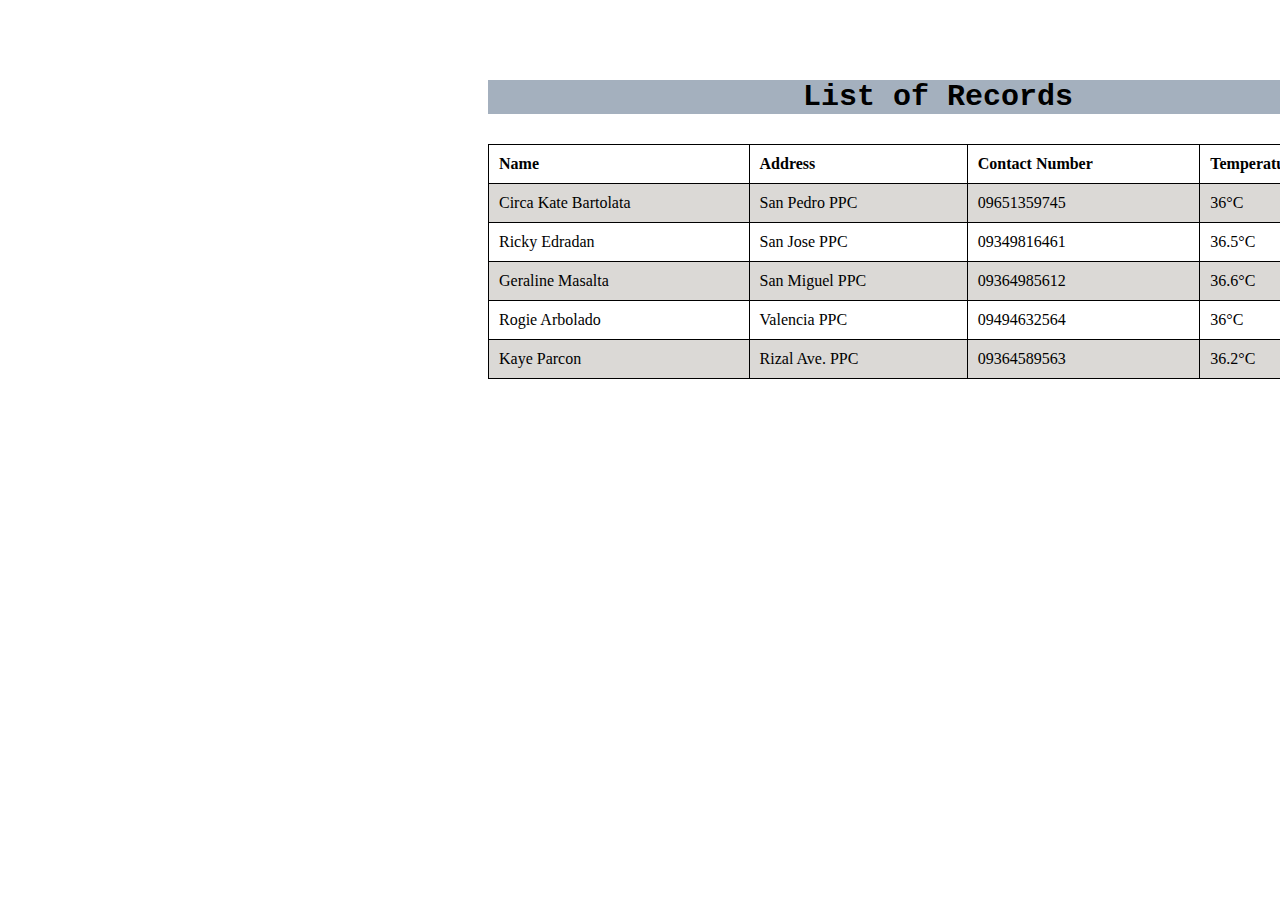
<file: Bartolata_P303/list-of-records/index.html>
<!DOCTYPE html>
<html>
    <head>
        <title>Losi of Records</title>
        <link rel="stylesheet" href="css/style.css">
    </head>
    <body>
       <table>
           <caption><b>List of Records</b></caption>
                <tr>
                    <th>Name</th>
                    <th>Address</th>
                    <th>Contact Number</th>
                    <th>Temperature</th>
                </tr>
                <tr>
                    <td>Circa Kate Bartolata</td>
                    <td>San Pedro PPC</td>
                    <td>09651359745</td>
                    <td>36°C</td>
                </tr>

                <tr>
                    <td>Ricky Edradan</td>
                    <td>San Jose PPC</td>
                    <td>09349816461</td>
                    <td>36.5°C</td>
                </tr>

                <tr>
                    <td>Geraline Masalta</td>
                    <td>San Miguel PPC</td>
                    <td>09364985612</td>
                    <td>36.6°C</td>
                </tr>

                <tr>
                    <td>Rogie Arbolado</td>
                    <td>Valencia PPC</td>
                    <td>09494632564</td>
                    <td>36°C</td>
                </tr>

                <tr>
                    <td>Kaye Parcon</td>
                    <td>Rizal Ave. PPC</td>
                    <td>09364589563</td>
                    <td>36.2°C</td>
                </tr>
       
            </table>
        
    </body>
</html>
</file>
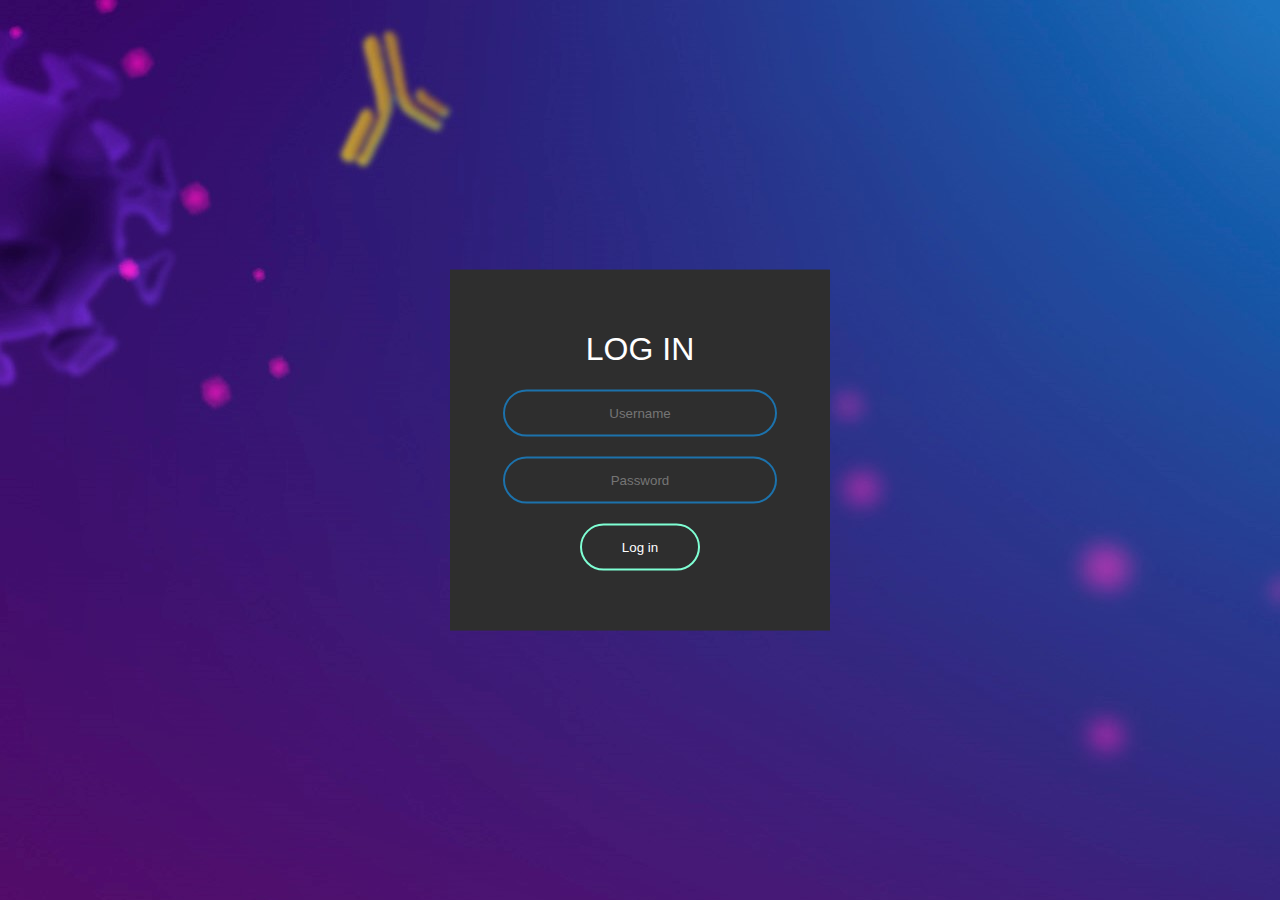
<file: Bartolata_P303/log-in-form/index.html>
<!DOCTYPE html>
<html lang="en" dir="ltr">
    <head>
        <meta charset="utf-8">
        <title>Log in form</title>
        <link rel="stylesheet" href="css/style.css">

        <body>
            <form class="box" action="index.html" method="post">
                <h1>Log in</h1>
                <input type="text" name="" placeholder="Username">
                <input type="password" name="" placeholder="Password">
                <input type="submit" name="" value="Log in">
            </form>
        </body>
    </head>
</html>
</file>
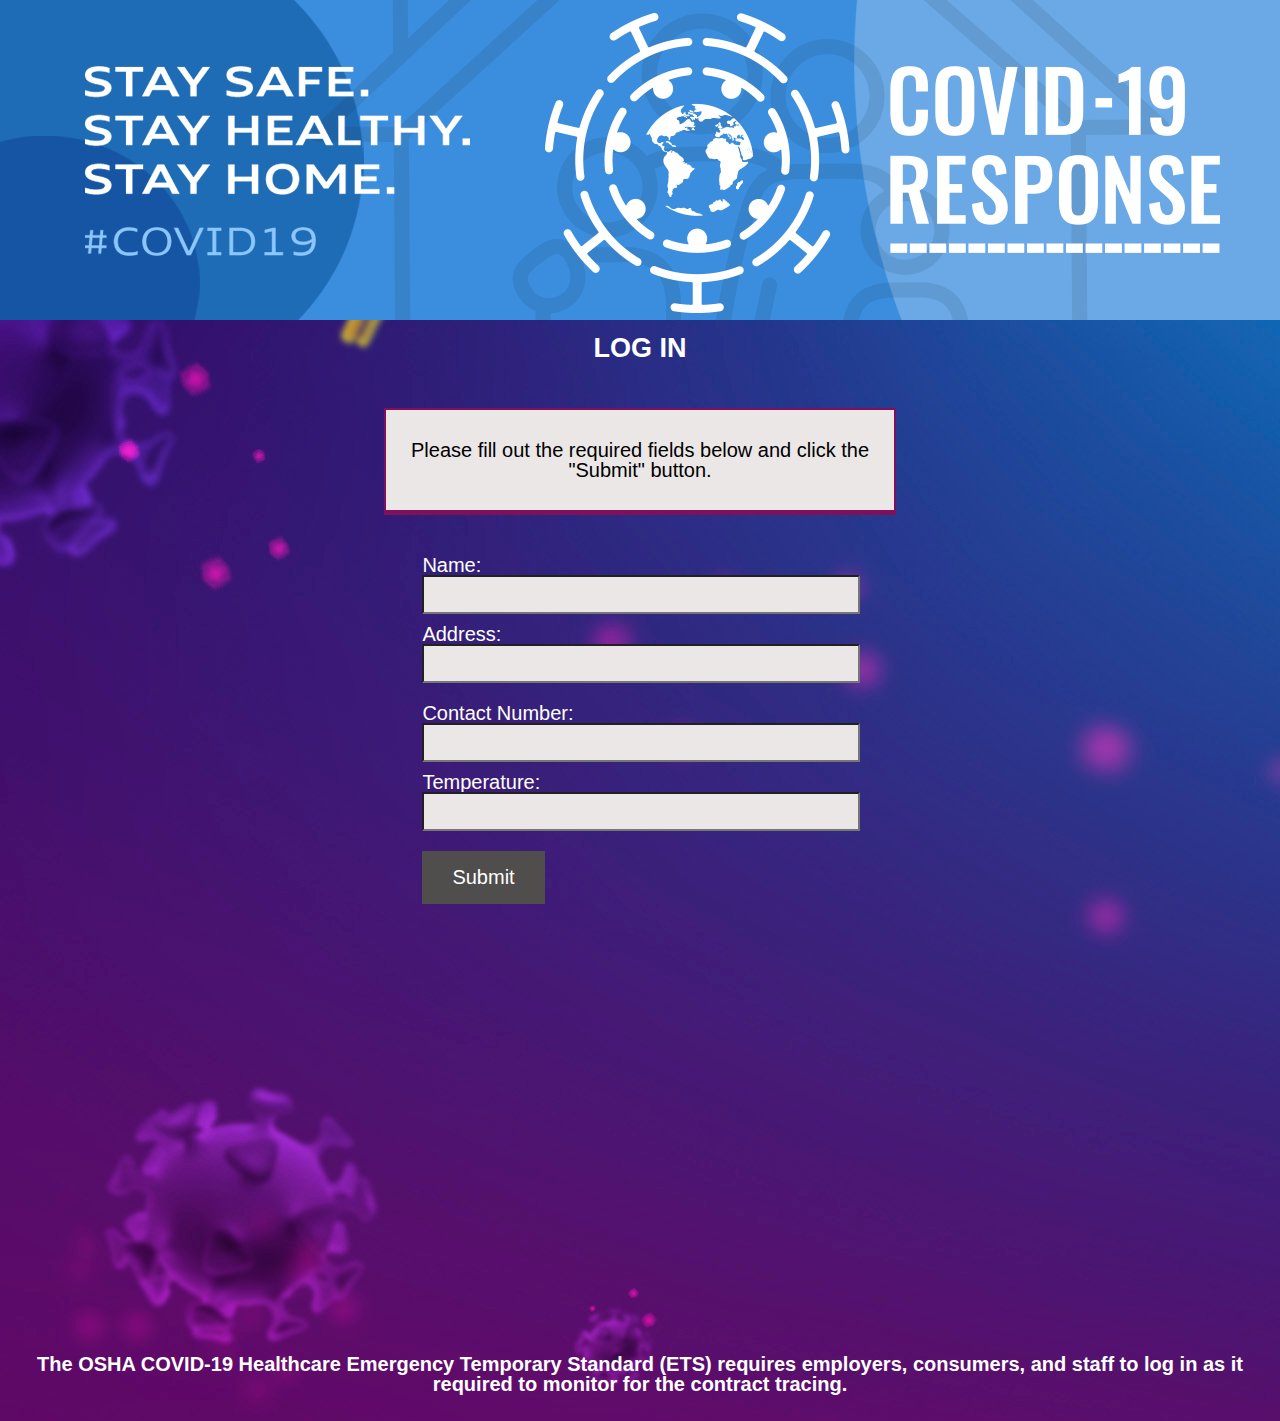
<file: Bartolata_P303/user-logbook/index.html>
<!DOCTYPE html>
<html>
    <head>
        <title>Log book</title>
        
        <link rel="stylesheet" href="css/style.css">

    </div>
    <div class="clr"></div>
    <div class="p-box">
    </div>

        <h1>Log in</h1>

    </head>
    <body>
        <div class="container">
        <div class="box-1">
            
            <p>Please fill out the required fields below and click the "Submit" button.</p> 
          
        </div>
        </div>

       <form class="my-form">
           <div class="form-group">
               
            <div>
               <label>Name: </label>
               <input type="text" name="name">
            </div>

            <div class="form-group">
                <label>Address: </label>
                <input type="text" name="address">
            </div>

            <div class="form group">
                <label>Contact Number: </label>
                <input type="number" name="contact number">
            </div>

            <div class="form-group">
                <label>Temperature: </label>
                <input type="number" name="temperature">
            </div>

            <input class="button" type="submit" value="Submit" name="">

        </form>
        </div>
       <div style="margin-top: 500px;"></div>

           <h4>The OSHA COVID-19 Healthcare Emergency Temporary Standard (ETS) requires employers, consumers, and staff to log in as it required to monitor for the contract tracing.</h4>
    </body>
</html>
</file>
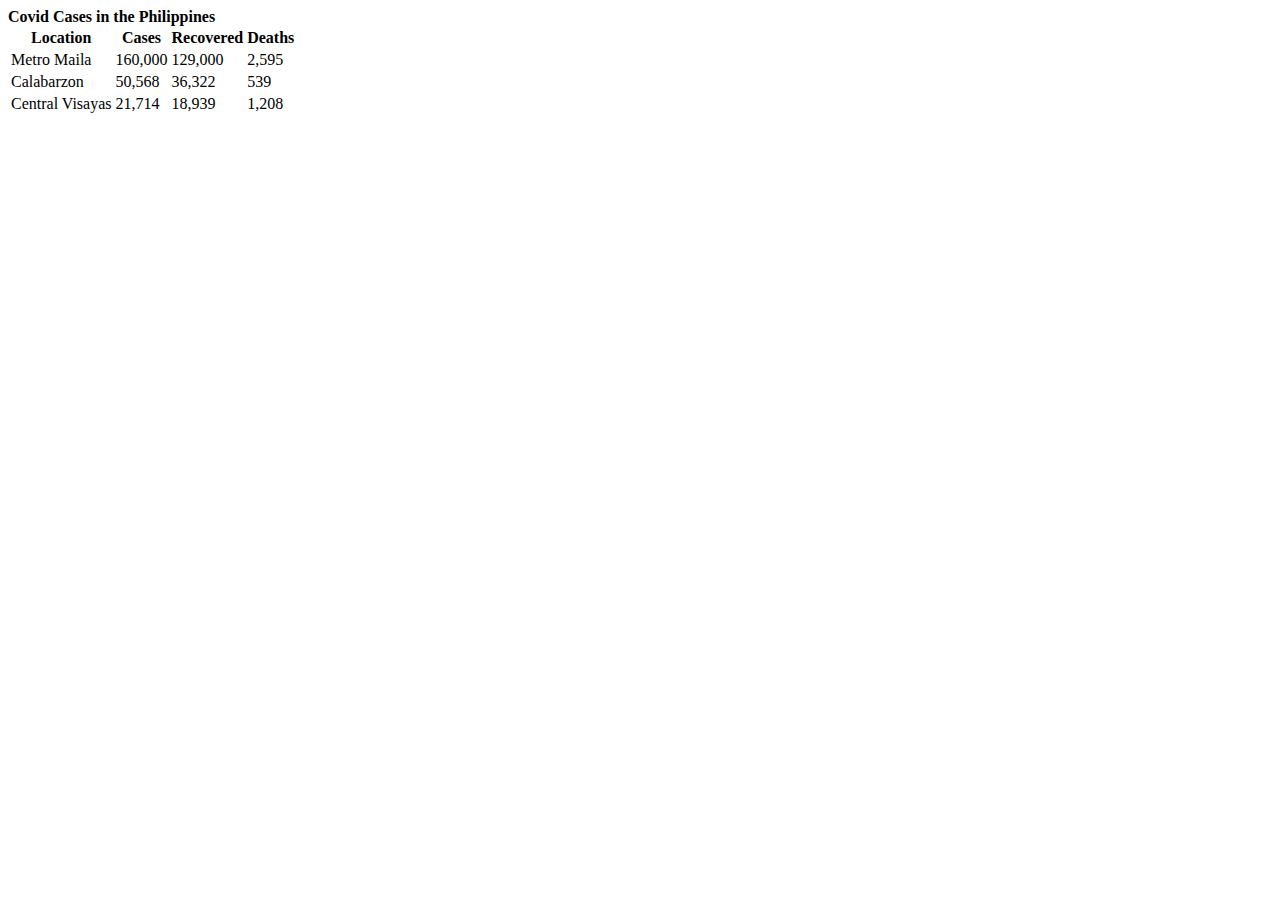
<file: activities/covid.html>
<!DOCTYPE html>
<html>
    <head>
<title>Covid Cases in the Philippines</title>
    </head>
    <body>
        <div>
            <b>Covid Cases in the Philippines</b>
        </div>

      <!--Table-->
      <table>
        <thead>
            <tr>
                <th>Location</th>
                <th>Cases</th>
                <th>Recovered</th>
                <th>Deaths</th>
                </tr>

        <!--Rows-->
            <tbody>
                <tr>
                    <td>Metro Maila</td>
                    <td>160,000</td>
                    <td>129,000</td>
                    <td>2,595</td>
                    </tr>

                    <tr>
                    <td>Calabarzon</td>
                    <td>50,568</td>
                    <td>36,322</td>
                    <td>539</td>
                    </tr>

                    <tr>
                    <td>Central Visayas</td>
                    <td>21,714</td>
                    <td>18,939</td>
                    <td>1,208</td>
                    </tr>

                </tbody>
            </thead>
        </table>
    </body>
</html>
</file>
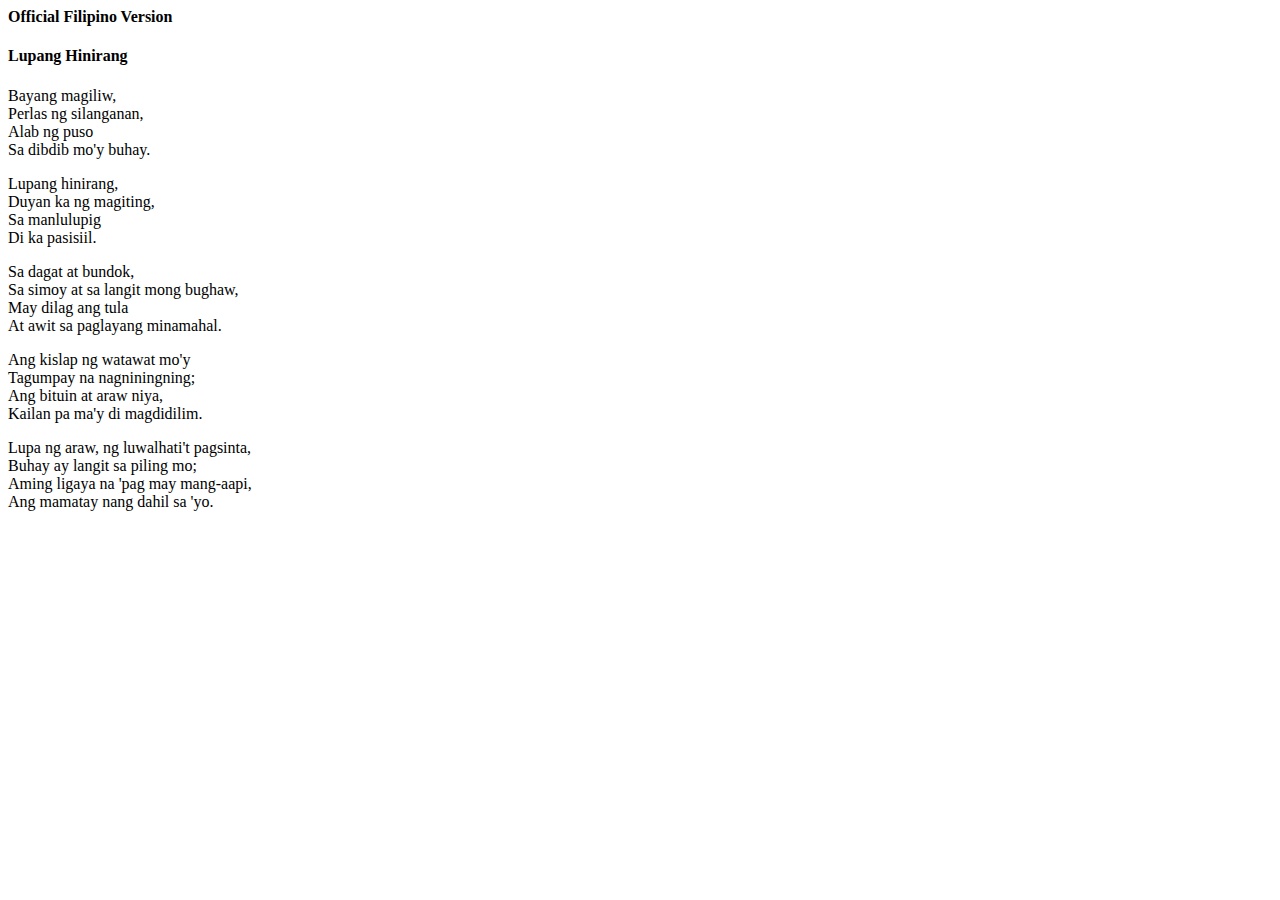
<file: activities/lupang_hinirang.html>
<!DOCTYPE html>
<html>
    <head>
<title>Official Filipino Version</title>
<style type="text/css">
    h4{
margin-top: 0cm;
    }
</style>
    </head>
    <body>
        <h4>Official Filipino Version</h4>

<h4>Lupang Hinirang</h4>
 
<p>
Bayang magiliw,<br>
Perlas ng silanganan,<br>
Alab ng puso<br>
Sa dibdib mo'y buhay.<br>
</p>
<p>
Lupang hinirang,<br>
Duyan ka ng magiting,<br>
Sa manlulupig<br>
Di ka pasisiil.<br>
</p>
<p>
Sa dagat at bundok,<br>
Sa simoy at sa langit mong bughaw,<br>
May dilag ang tula<br>
At awit sa paglayang minamahal.<br>
</p>
<p>
Ang kislap ng watawat mo'y<br>
Tagumpay na nagniningning;<br>
Ang bituin at araw niya,<br>
Kailan pa ma'y di magdidilim.<br>
</p>
<p>
Lupa ng araw, ng luwalhati't pagsinta,<br>
Buhay ay langit sa piling mo;<br>
Aming ligaya na 'pag may mang-aapi,<br>
Ang mamatay nang dahil sa 'yo.<br>
</p>
    </body>
</html>
</file>
<file: Bartolata_P303/list-of-records/css/style.css>
table{
    width: 900px;
    margin-top: 5em;
    margin-left: 30em;
}

th{
    text-align: left;
}

table, th, td{
    border: 1px solid black;
    border-collapse: collapse;
}

th, td{
    padding: 10px;
}
caption{
    margin-bottom: 1em;
    font-family: 'Courier New', Courier, monospace;
    font-size: 30px;
    text-align: center;
    background-color: #a4b0be;
    
}

tr:nth-child(even){
    background-color: rgb(219, 217, 214);
}
</file>
<file: Bartolata_P303/log-in-form/css/style.css>
body{
    margin: 0;
    padding: 0;
    font-family: sans-serif;
    background-image: url('../images/bgimage1.jpg');
    
}
.box{
    width: 300px;
    padding: 40px;
    position: absolute;
    top: 50%;
    left: 50%;
    transform: translate(-50%, -50%);
    background:rgb(46, 46, 46);
    text-align: center;
}
.box h1{
    color: rgb(255, 255, 255);
    text-transform: uppercase;
    font-weight: 500;

}
.box input[type = "text"], .box input[type = "password"]{
    border: 0;
    background: none;
    display: block;
    margin: 20px auto;
    text-align: center;
    border: 2px solid #1c72ac;
    padding: 14px 10px;
    width: 250px;
    outline: none;
    color: rgb(255, 255, 255);
    border-radius: 24px;
    transition: 0.25s;

}
.box input[type = "submit"]{
    border: 0;
    background: none;
    display: block;
    margin: 20px auto;
    text-align: center;
    border: 2px solid aquamarine;
    padding: 14px 40px;
    outline: none;
    color: rgb(255, 255, 255);
    border-radius: 24px;
    transition: 0.25s;
    cursor: pointer;
}
.box input[type = "submit"]:hover{
    background: aquamarine;


}
</file>
<file: Bartolata_P303/user-logbook/css/style.css>
h1{
    font-family: sans-serif;
    font-size: 27px;
    color: rgb(255, 255, 255);
    text-align: center;
    text-transform: uppercase;

}


body{
    font-family: sans-serif;
    font-size: 20px;
    font-weight: normal;
    
    line-height: 1em;
    margin: 0;

    background-image: url('../images/bgimage.jpg');
    
    
} 

.container{
    width: 40%;
    margin: auto;
}

.button{
    background-color: rgb(80, 77, 77);
    color: rgb(255, 255, 255);
    padding: 15px 30px;
    border: none;
    font-size: 20px;
}
.button:hover{
    background: rgb(126, 18, 90);
    color: rgb(255, 255, 255);
}

.box-1{
    background-color: rgb(236, 231, 231);
    color: rgb(0, 0, 0);

    border: 2px rgb(126, 18, 90) solid;
    border-bottom-width: 5px;

    padding: 10px;
    margin-top:50px;
    text-align: center;

}

.my-form{
    padding: 30px;
    color: rgb(255, 255, 255);
    padding-left: 33%;
    
}

.my-form .form-group{
    padding-bottom: 20px;
    padding-top: 10px;
    
}

.my-form label{
    display: block;
}

.my-form input[type="text"],[type="number"]{
    padding: 10px;
    width: 50%;
    background-color: rgb(236, 231, 231);

}

.p-box{
    width: 1829px;
    height: 320px;
    margin-top: 0;
    background-image: url('../images/topbg.png');
}

h4{
    font-family: sans-serif;
    font-size: 20px;
    color: rgb(255, 255, 255);
    text-align: center;
    margin-top: -100px;
    /* position: relative;
    bottom: 80px;*/
    
}
</file>
